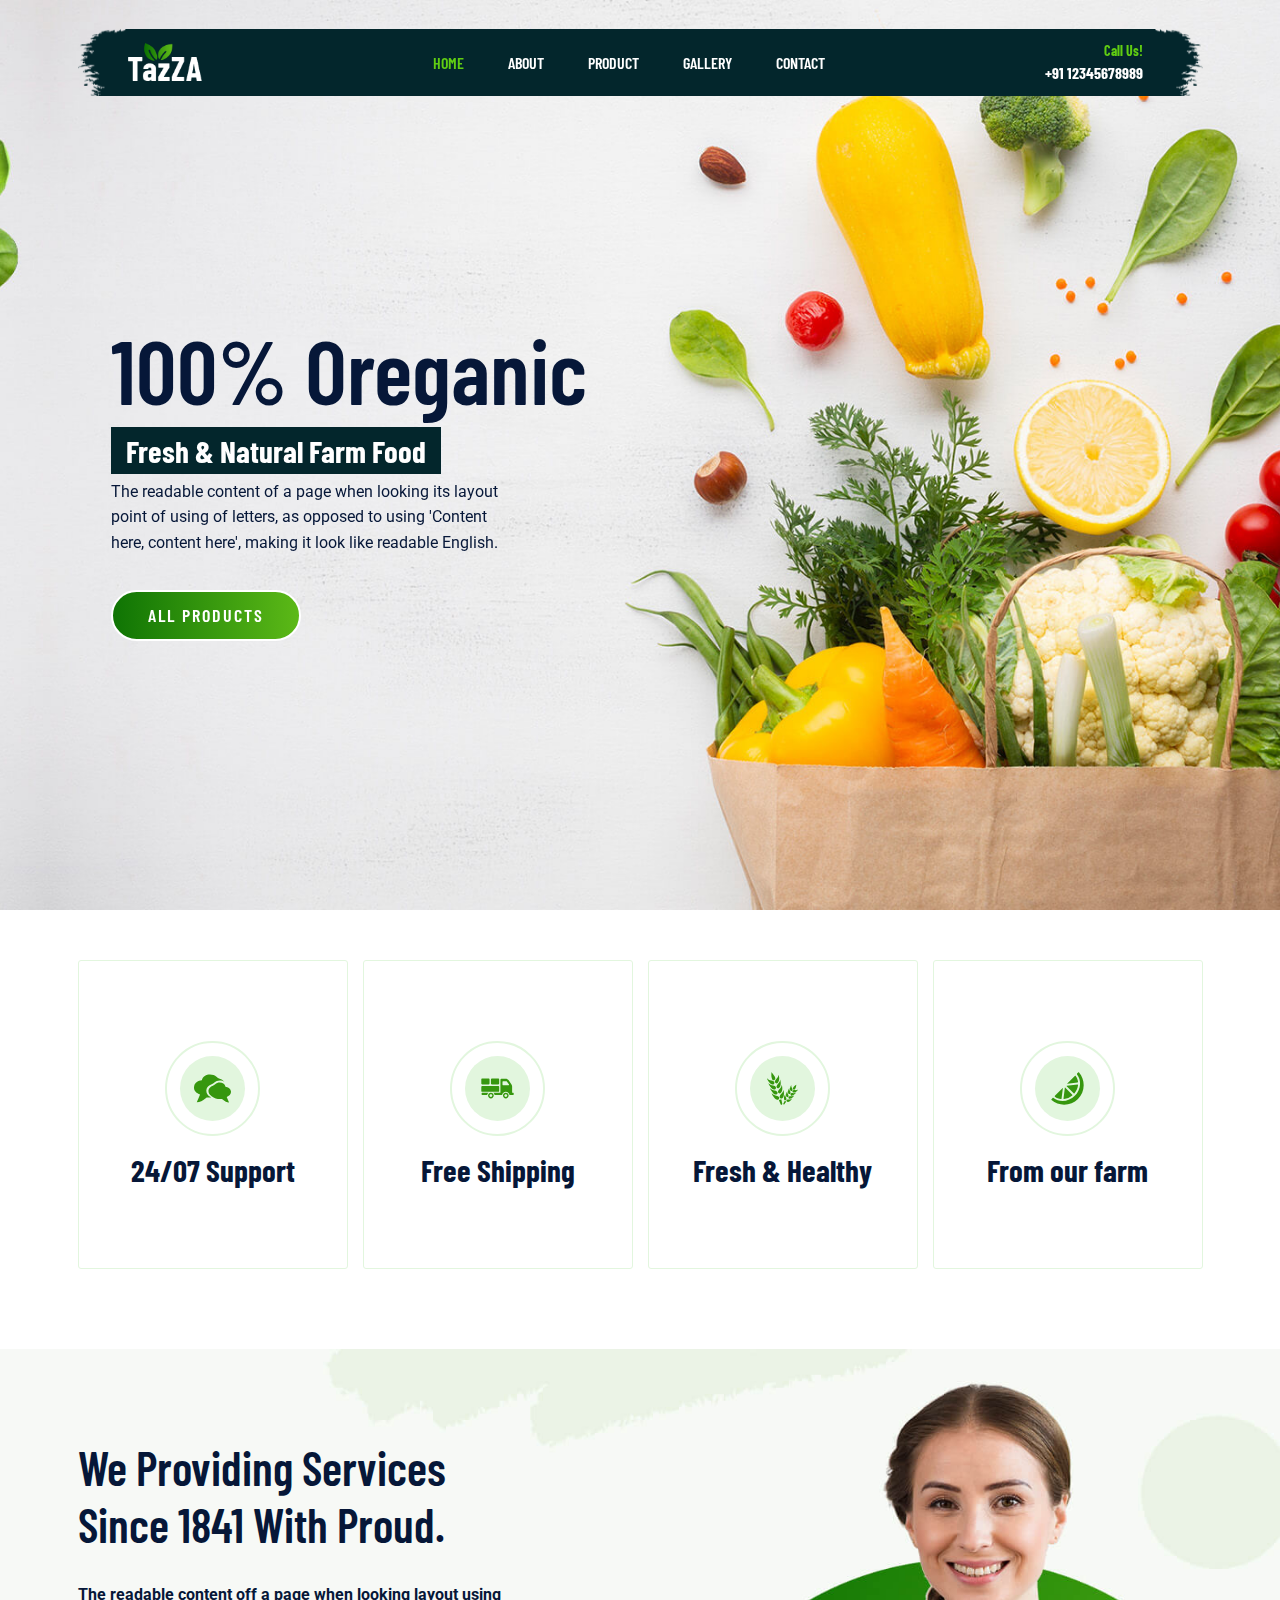
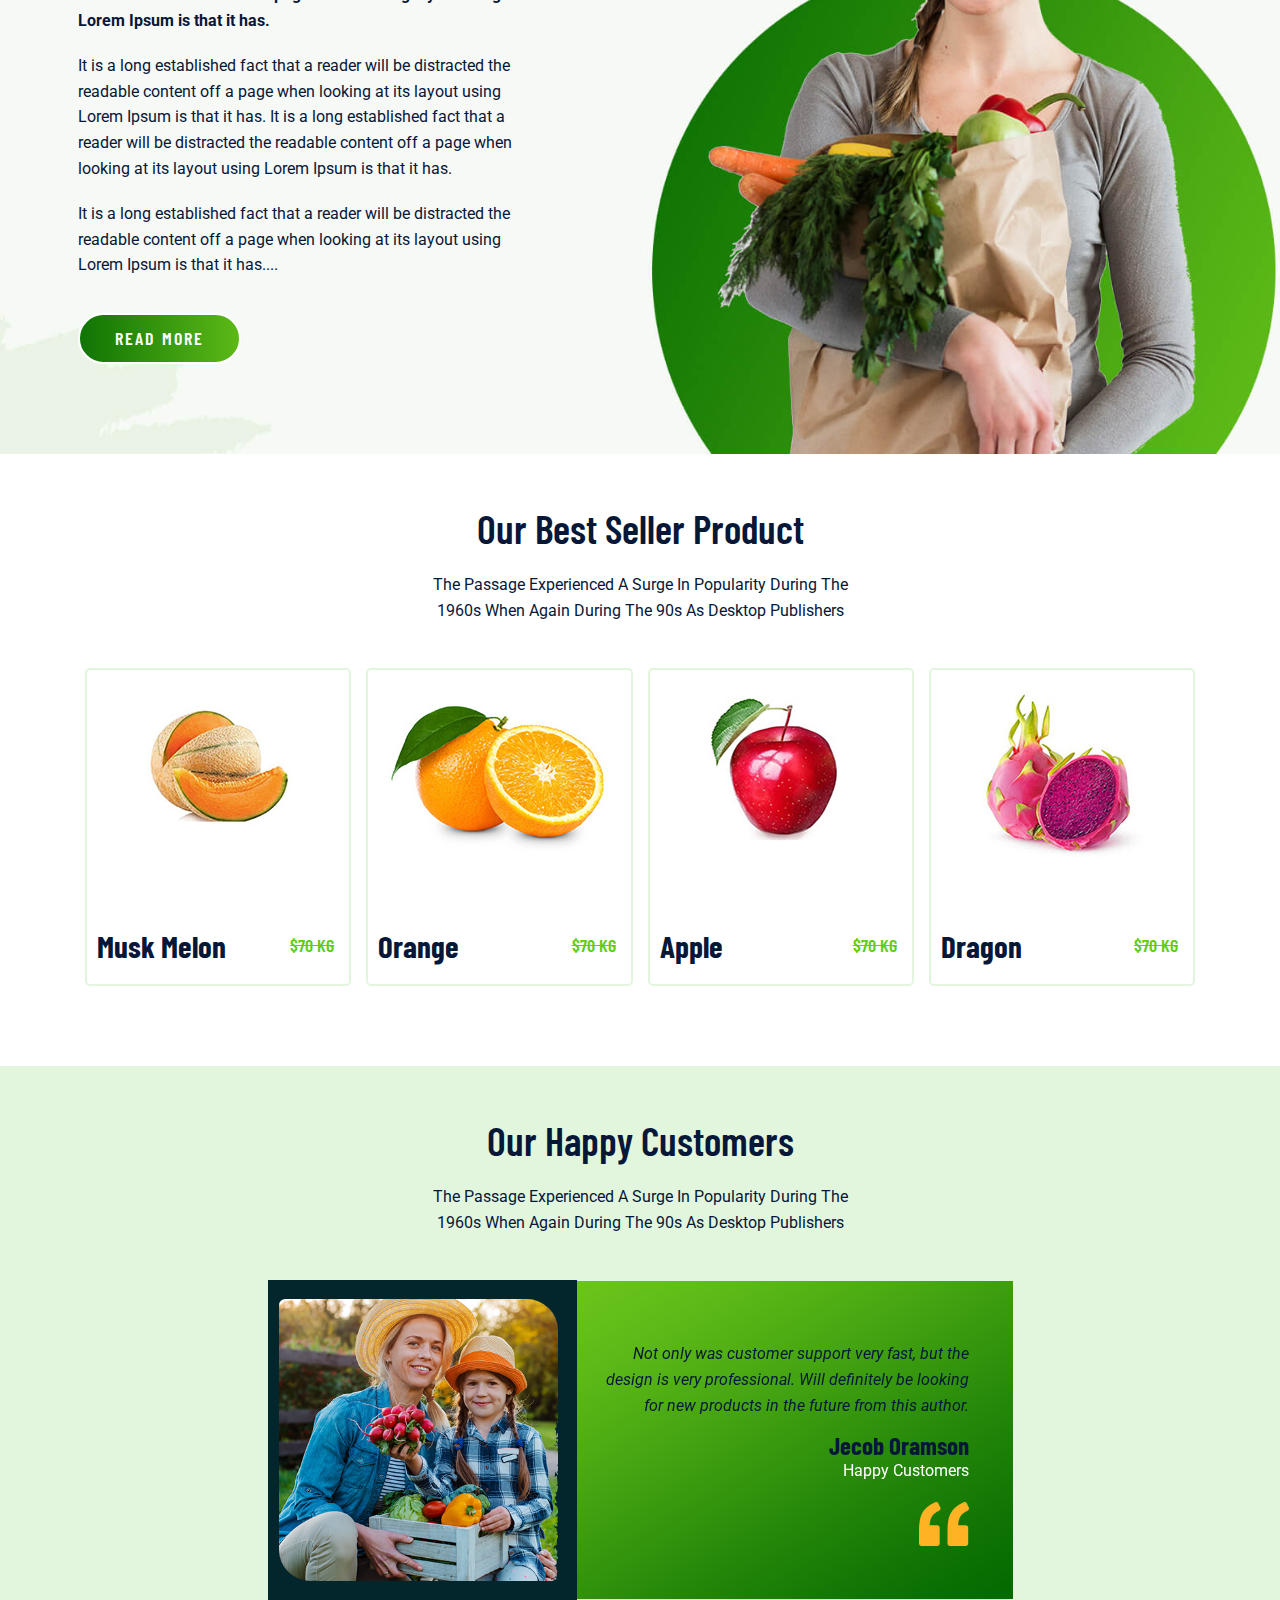
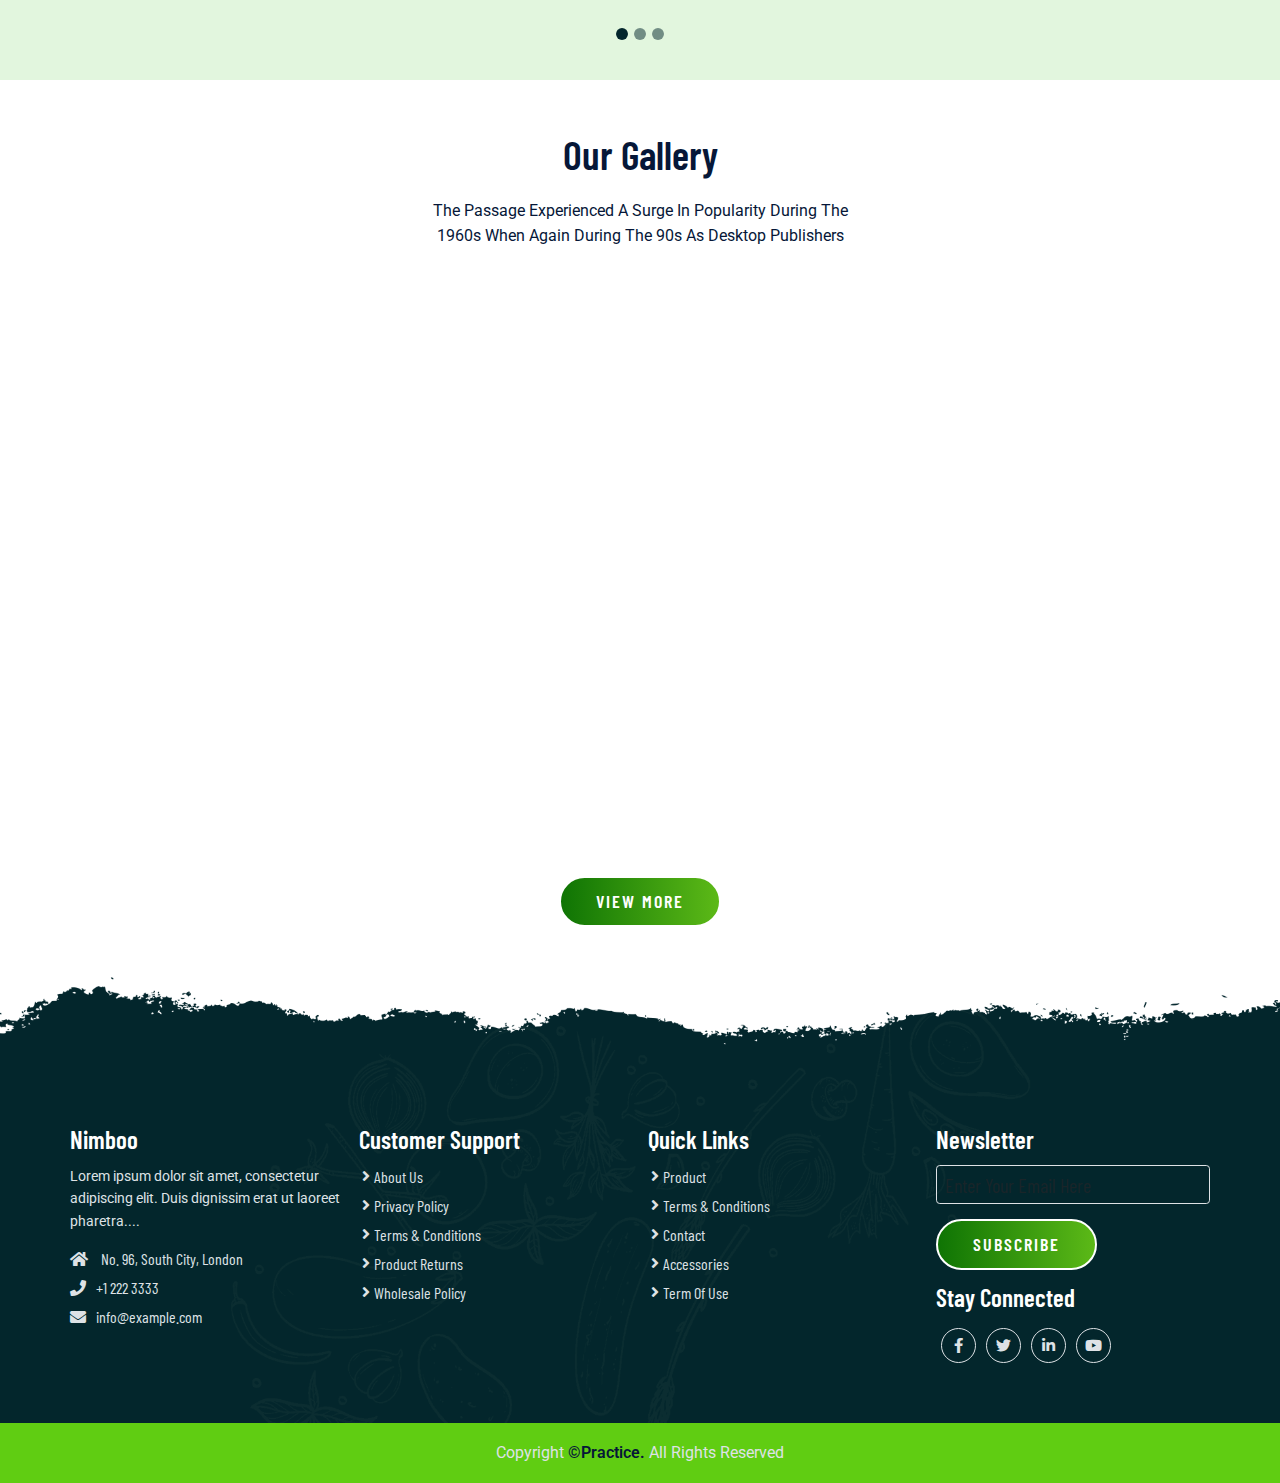
<file: index.html>
<!DOCTYPE html>
<html lang="en">

<head>
    <meta charset="UTF-8">
    <meta http-equiv="X-UA-Compatible" content="IE=edge">
    <meta name="viewport" content="width=device-width, initial-scale=1.0">
    <title>Fresh Fruits</title>
    <link rel="shortcut icon" href="favicon.ico" type="image/x-icon" />

    <!-- Lightbox Pupup -->
    <link rel="stylesheet" href="css/lightbox.css">

    <!-- Bootstrap 5 CDN -->
    <link href="https://cdn.jsdelivr.net/npm/bootstrap@5.1.3/dist/css/bootstrap.min.css" rel="stylesheet">

    <!-- Font Awesome 5 CDN -->
    <link rel="stylesheet" href="https://cdnjs.cloudflare.com/ajax/libs/font-awesome/5.15.4/css/all.min.css" />

    <!-- Style CSS -->
    <link rel="stylesheet" href="css/style.css">
    <link rel="stylesheet" href="css/responsive.css">
</head>

<body>
    <!-- Navbar Section Start -->
    <header id="full_nav">
        <div class="header">
            <div class="container">
                <nav class="navbar navbar-expand-lg">
                    <a class="navbar-brand" href="index.html">
                        <img decoding="async" src="./images/logo.png" alt="">
                    </a>
                    <button class="navbar-toggler" type="button" data-bs-toggle="collapse" data-bs-target="#main-nav"
                        aria-controls="main-nav" aria-expanded="false" aria-label="Toggle navigation">
                        <!-- <span class="navbar-toggler-icon"></span> -->
                        <i class="fas fa-stream navbar-toggler-icon"></i>
                    </button>

                    <div class="collapse navbar-collapse" id="main-nav">
                        <ul class="navbar-nav mx-auto">
                            <li class="nav-item">
                                <a class="nav-link active" href="#">Home</a>
                            </li>

                            <li class="nav-item">
                                <a class="nav-link" href="about.html">About</a>
                            </li>

                            <li class="nav-item">
                                <a class="nav-link" href="product.html">Product</a>
                            </li>

                            <li class="nav-item">
                                <a class="nav-link" href="gallery.html">Gallery</a>
                            </li>
                            <li class="nav-item">
                                <a class="nav-link" href="contact.html">Contact</a>
                            </li>
                        </ul>

                        <div class="header_right">
                            <div class="text-lg-end">
                                <span>Call Us!</span>
                                <span class="phone_no">+91 12345678989</span>
                            </div>
                        </div>
                    </div>
                </nav>
            </div>
        </div>
    </header>
    <!-- Navbar Section Exit -->
  <!-- banner section strart -->
  <section class="banner_section">
    <div class="container">

        <div id="carouselExampleCaptions" class="carousel slide" data-bs-ride="carousel">
           
            <div class="carousel-inner">
                <div class="carousel-item active">
                    <div class="carousel-caption ">
                        <div class="banner-content">
                            <h1>100% Oreganic</h1>
                            <h3>Fresh & Natural Farm Food</h3>
                            <p> The readable content of a page when looking its layout point of using of letters,
                            as opposed to using 'Content here, content here', making it look like readable
                            English.
                            </p>
                            <a class=" btn main-btn" href="product.html">ALL Products</a>
                        </div>
                       
                    </div>
                </div> 
                <div class="carousel-item ">
                    <div class="carousel-caption ">
                        <div class="banner-content">
                            <h1>100% Oreganic</h1>
                            <h3>Fresh & Natural Farm Food</h3>
                            <p> The readable content of a page when looking its layout point of using of letters,
                            as opposed to using 'Content here, content here', making it look like readable
                            English.
                            </p>
                            <a class=" btn main-btn" href="product.html">ALL Products</a>
                        </div>
                       
                    </div>
                </div> 
              
              
              


            </div>           
        </div>
    </div>


  </section>
  <!-- banner section exit -->


    <!-- Features Section start -->
    <section class="feature_section">
        <div class="container">
            <div class="row">
                <div class="col-6 col-lg-3  mb-5">
                    <div class="card features-box">
                        <div class="text-center">
                            <div class="features-icon-border">
                                <div class="features-icon">
                                    <img decoding="async" src="./images/feature-icon/ui-chat.svg">
                                </div>
                            </div>
                            <div class="features-text">
                                <h3>24/07 Support</h3>
                            </div>
                        </div>
                    </div>
                </div>
                <div class="col-6 col-lg-3 mb-5">
                    <div class="card features-box">
                        <div class="text-center">
                            <div class="features-icon-border">
                                <div class="features-icon">
                                    <img decoding="async" src="./images/feature-icon/truck-loaded.svg">
                                </div>
                            </div>
                            <div class="features-text">
                                <h3>Free Shipping</h3>
                            </div>
                        </div>
                    </div>
                </div>
                <div class="col-6 col-lg-3 mb-5">
                    <div class="card features-box">
                        <div class="text-center">
                            <div class="features-icon-border">
                                <div class="features-icon">
                                    <img decoding="async" src="./images/feature-icon/wheat.svg">
                                </div>
                            </div>
                            <div class="features-text">
                                <h3>Fresh & Healthy</h3>
                            </div>
                        </div>
                    </div>
                </div>
                <div class="col-6 col-lg-3 mb-5">
                    <div class="card features-box">
                        <div class="text-center">
                            <div class="features-icon-border">
                                <div class="features-icon">
                                    <img decoding="async" src="./images/feature-icon/lemon.svg">
                                </div>
                            </div>
                            <div class="features-text">
                                <h3>From our farm</h3>
                            </div>
                        </div>
                    </div>
                </div>
            </div>
        </div>
    </section>
    <!-- Features Section Exit


    
    <!--About Section start -->
    <section class="landing_about_section">
        <div class="container">
            <div class="row align-items-center">
                <div class="col-xl-5 col-lg-6 col-sm-8">
                    <div class="about-content">
                        <h2>We Providing Services Since 1841 With Proud.</h2>
                        <div class="about-details">
                            <p class="fw-bold">The readable content off a page when looking layout using Lorem Ipsum is
                                that it has.</p>
                            <p>It is a long established fact that a reader will be distracted the readable content off a
                                page when looking at its layout using Lorem Ipsum is that it has. It is a long
                                established fact that a reader will be distracted the readable content off a page when
                                looking at its layout using Lorem Ipsum is that it has.</p>
                            <p>It is a long established fact that a reader will be distracted the readable content off a
                                page when looking at its layout using Lorem Ipsum is that it has....</p>

                            <a href="about.html" class="btn main-btn">Read More</a>
                        </div>
                    </div>
                </div>
            </div>
        </div>
    </section>
    <!--About Section Exit -->

      <!--Product Section start -->
      <section class="landing_product_section">
        <div class="container">
            <div class="row justify-content-center">
                <div class="col-12 text-center pb-5">
                    <h2 class="section-title">Our Best Seller Product</h2>
                    <p class="section-subtitle">The Passage Experienced A Surge In Popularity During The 1960s When
                        Again During The 90s As Desktop Publishers</p>
                </div>
            </div>

            <div class="row mx-0">
                <div class="col-lg-3 col-sm-6 mb-5">
                    <div class="card product-card">
                        <div class="product-img">
                            <img decoding="async" src="./images/products/product-1.jpg" class="img-fluid" />
                        </div>
                        <div class="d-flex align-items-center justify-content-between">
                            <h3>Musk Melon</h3>
                            <span>$70 KG</span>
                        </div>
                        <div class="product-detail">
                            <a href="product.html" class="btn main-btn">View PRoducts</a>
                        </div>
                    </div>
                </div>
                <div class="col-lg-3 col-sm-6 mb-5">
                    <div class="card product-card">
                        <div class="product-img">
                            <img decoding="async" src="./images/products/product-2.jpg" class="img-fluid" />
                        </div>
                        <div class="d-flex align-items-center justify-content-between">
                            <h3>Orange</h3>
                            <span>$70 KG</span>
                        </div>
                        <div class="product-detail">
                            <a href="product.html" class="btn main-btn">View PRoducts</a>
                        </div>
                    </div>
                </div>
                <div class="col-lg-3 col-sm-6 mb-5">
                    <div class="card product-card">
                        <div class="product-img">
                            <img decoding="async" src="./images/products/product-3.jpg" class="img-fluid" />
                        </div>
                        <div class="d-flex align-items-center justify-content-between">
                            <h3>Apple</h3>
                            <span>$70 KG</span>
                        </div>
                        <div class="product-detail">
                            <a href="product.html" class="btn main-btn">View PRoducts</a>
                        </div>
                    </div>
                </div>
                <div class="col-lg-3 col-sm-6 mb-5">
                    <div class="card product-card">
                        <div class="product-img">
                            <img decoding="async" src="./images/products/product-4.jpg" class="img-fluid" />
                        </div>
                        <div class="d-flex align-items-center justify-content-between">
                            <h3>Dragon</h3>
                            <span>$70 KG</span>
                        </div>
                        <div class="product-detail">
                            <a href="product.html" class="btn main-btn">View PRoducts</a>
                        </div>
                    </div>
                </div>
            </div>

        </div>
    </section>
    <!--Product Section Exit -->

    
    <!-- testimonial Section start -->
    <section class="testimonial_section">
        <div class="container">
            <div class="row pb-5">
                <div class="col-12 text-center">
                    <h2 class="section-title">Our Happy Customers</h2>
                    <p class="section-subtitle">The Passage Experienced A Surge In Popularity During The 1960s When
                        Again During The 90s As Desktop Publishers</p>
                </div>
            </div>
            <div class="row justify-content-center">
                <div class="col-xl-8 col-md-10">
                    <div id="testimonial-slider" class="carousel slide" data-bs-ride="carousel">
                        <div class="carousel-indicators">
                            <button data-bs-target="#testimonial-slider" data-bs-slide-to="0" class="active"
                                aria-current="true" aria-label="Slide 1"></button>
                            <button data-bs-target="#testimonial-slider" data-bs-slide-to="1"
                                aria-label="Slide 2"></button>
                            <button data-bs-target="#testimonial-slider" data-bs-slide-to="2"
                                aria-label="Slide 3"></button>
                        </div>
                        <div class="carousel-inner">
                            <div class="carousel-item active">
                                <div class="d-sm-flex row">
                                    <div class="profile-box col-sm-5">
                                        <img decoding="async" src="./images/testimonial/testimonial-1.png" class="img-fluid">
                                    </div>
                                    <div class="card  col-sm-7">
                                        <div class="desc-box">
                                            <p class="fst-italic">Not only was customer support
                                                very fast, but the
                                                design is very professional. Will definitely be
                                                looking for new products
                                                in the future from this author.</p>
                                            <div class="my-4">
                                                <h4>Jecob Oramson</h4>
                                                <p class="m-0 text-white">Happy Customers</p>
                                            </div>
                                            <img decoding="async" src="./images/testimonial/qoutes.svg" class="float-end">
                                        </div>
                                    </div>
                                </div>
                            </div>
                            <div class="carousel-item">
                                <div class="d-sm-flex row">
                                    <div class="profile-box col-sm-5">
                                        <img decoding="async" src="./images/testimonial/testimonial-1.png" class="img-fluid">
                                    </div>
                                    <div class="card  col-sm-7">
                                        <div class="desc-box">
                                            <p class="fst-italic">Not only was customer support
                                                very fast, but the
                                                design is very professional. Will definitely be
                                                looking for new products
                                                in the future from this author.</p>
                                            <div class="my-4">
                                                <h4>Jecob Oramson</h4>
                                                <p class="m-0 text-white">Happy Customers</p>
                                            </div>
                                            <img decoding="async" src="./images/testimonial/qoutes.svg" class="float-end">
                                        </div>
                                    </div>
                                </div>
                            </div>
                            <div class="carousel-item">
                                <div class="d-sm-flex row">
                                    <div class="profile-box col-sm-5">
                                        <img decoding="async" src="./images/testimonial/testimonial-1.png" class="img-fluid">
                                    </div>
                                    <div class="card  col-sm-7">
                                        <div class="desc-box">
                                            <p class="fst-italic">Not only was customer support
                                                very fast, but the
                                                design is very professional. Will definitely be
                                                looking for new products
                                                in the future from this author.</p>
                                            <div class="my-4">
                                                <h4>Jecob Oramson</h4>
                                                <p class="m-0 text-white">Happy Customers</p>
                                            </div>
                                            <img decoding="async" src="./images/testimonial/qoutes.svg" class="float-end">
                                        </div>
                                    </div>
                                </div>
                            </div>
                        </div>
                    </div>

                </div>
    </section>
    <!--testimonial Section Exit -->

      <!-- Gallery Section Start-->
      <section class="gallery_section">
        <div class="container">
            <div class="row">
                <div class="col-12 text-center pb-5">
                    <h2 class="section-title">Our Gallery</h2>
                    <p class="section-subtitle">The Passage Experienced A Surge In Popularity During The 1960s When
                        Again During The 90s As Desktop Publishers</p>
                </div>
                <div class="col-sm-6 col-lg-4 mb-4">
                    <a href="images/gallery/g-1.jpg" data-lightbox="image" data-title="Lemon">
                        <img decoding="async" src="images/gallery/g-1.jpg" class="img-fluid rounded-3">
                    </a>
                </div>
                <div class="col-sm-6 col-lg-4 mb-4">
                    <a href="images/gallery/g-2.jpg" data-lightbox="image" data-title="Lemon">
                        <img decoding="async" src="images/gallery/g-2.jpg" class="img-fluid rounded-3">
                    </a>
                </div>
                <div class="col-sm-6 col-lg-4 mb-4">
                    <a href="images/gallery/g-3.jpg" data-lightbox="image" data-title="Lemon">
                        <img decoding="async" src="images/gallery/g-3.jpg" class="img-fluid rounded-3">
                    </a>
                </div>
                <div class="col-sm-6 col-lg-4 mb-4">
                    <a href="images/gallery/g-4.jpg" data-lightbox="image" data-title="Lemon">
                        <img decoding="async" src="images/gallery/g-4.jpg" class="img-fluid rounded-3">
                    </a>
                </div>
                <div class="col-sm-6 col-lg-4 mb-4">
                    <a href="images/gallery/g-5.jpg" data-lightbox="image" data-title="Lemon">
                        <img decoding="async" src="images/gallery/g-5.jpg" class="img-fluid rounded-3">
                    </a>
                </div>
                <div class="col-sm-6 col-lg-4 mb-4">
                    <a href="images/gallery/g-6.jpg" data-lightbox="image" data-title="Lemon">
                        <img decoding="async" src="images/gallery/g-6.jpg" class="img-fluid rounded-3">
                    </a>
                </div>

                <div class="col-sm-12 text-center mt-4">
                    <a href="gallery.html" class="btn main-btn">View More</a>
                </div>
            </div>
        </div>
    </section>
    <!-- Gallery Section Exit -->

       <!-- Footer section Start-->
       <section class="footer_wrapper mt-3 mt-md-0">
        <div class="container px-5 px-lg-0">
            <div class="row">
                <div class="col-lg-3 col-sm-6 mb-5 mb-lg-0">
                    <h5>Nimboo</h5>
                    <p class="mb-4 ps-0 company_details">Lorem ipsum dolor sit amet, consectetur adipiscing elit. Duis
                        dignissim erat ut laoreet
                        pharetra....</p>
                    <div class="contact-info">
                        <ul class="list-unstyled">
                            <li><a href="#"><i class="fa fa-home me-3"></i> No. 96, South City, London</a></li>
                            <li><a href="#"><i class="fa fa-phone me-3"></i>+1 222 3333</a></li>
                            <li><a href="#"><i class="fa fa-envelope me-3"></i>info@example.com</a></li>
                        </ul>
                    </div>
                </div>
                <div class="col-lg-3 col-sm-6 mb-5 mb-lg-0">
                    <h5>Customer Support</h5>
                    <ul class="link-widget p-0">
                        <li><a href="#">About Us</a></li>
                        <li><a href="#">Privacy Policy</a></li>
                        <li><a href="#">Terms & Conditions</a></li>
                        <li><a href="#">Product Returns</a></li>
                        <li><a href="#">Wholesale Policy</a></li>
                    </ul>
                </div>
                <div class="col-lg-3 col-sm-6 mb-5 mb-lg-0">
                    <h5>Quick Links</h5>
                    <ul class="link-widget p-0">
                        <li><a href="#">Product</a></li>
                        <li><a href="#">Terms & Conditions</a></li>
                        <li><a href="#">Contact</a></li>
                        <li><a href="#">Accessories</a></li>
                        <li><a href="#">Term Of Use</a></li>
                    </ul>
                </div>
                <div class="col-lg-3 col-sm-6 mb-5 mb-lg-0">
                    <h5>Newsletter</h5>
                    <div class="form-group mb-4">
                        <input type="email" class="form-control bg-transparent" placeholder="Enter Your Email Here">
                        <button type="submit" class="btn main-btn">Subscribe</button>
                    </div>
                    <h5>Stay Connected</h5>
                    <ul class="social-network d-flex align-items-center p-0">
                        <li><a href="#"><i class="fab fa-facebook-f"></i></a></li>
                        <li><a href="#"><i class="fab fa-twitter"></i></a></li>
                        <li><a href="#"><i class="fab fa-linkedin-in"></i></a></li>
                        <li><a href="#"><i class="fab fa-youtube"></i></a></li>
                    </ul>
                </div>
            </div>
        </div>
        <div class="container-fluid copyright-section">
            <p>Copyright <a href="#">©Practice.</a> All Rights Reserved</p>
        </div>
    </section>
    <!-- Footer section Exit -->






 

















    <!-- JQuery Cdn -->
    <script src="https://code.jquery.com/jquery-3.7.1.js" ></script>

    <!-- lightbox Pupup -->
    <script src="js/lightbox.js"></script>


    <!-- Bootstrap  cdn-->
    <script src="https://cdn.jsdelivr.net/npm/@popperjs/core@2.10.2/dist/umd/popper.min.js" ></script>
    <script src="https://cdn.jsdelivr.net/npm/bootstrap@5.1.3/dist/js/bootstrap.min.js" ></script>
    

    <!-- Coustom Js -->
    <script src="js/main.js"></script>
    
</body>
</html>
</file>
<file: css/style.css>
/* General CSS */
         @import url('https://fonts.googleapis.com/css2?family=Barlow+Condensed:wght@200;300;400;500;600;700;800;900&display=swap');
         @import url('https://fonts.googleapis.com/css2?family=Roboto:wght@300;400;500;700;900&display=swap');
         
         *,
         *::before,
         *::after {
             -webkit-box-sizing: border-box;
             -moz-box-sizing: border-box;
             box-sizing: border-box;
             margin: 0;
             padding: 0;
             text-decoration: none;
             outline: none;
         }
         
         :root {
         
             /* Background Color */
             --bg-white:#fff;
         
             /* Text Colors */
             --primary-text: #061738;
             --secondary-color: #60cd12;
             --light-color: #e2f6de;
             --dark-color: #03262c;
             --text-white: #fff;
             --text-gray: #dee2e6;
             --anchor-color: #007aff;
         
             /* Font Family */
             --primary-font: 'Barlow Condensed', sans-serif;
             --secondary-font: 'Roboto', sans-serif;
         }
         
         body,
         html {
             color: var(--primary-text);
             font-size: 10px;
             font-weight: 400;
             font-family: var(--primary-font);
             scroll-behavior: smooth;
             line-height: 1.5;
         }
         
         h1,
         h2,
         h3,
         h4,
         h5,
         h6,
         p {
             margin: 0;
         }
         
         h1 {
             font-size: 9rem;
             line-height: 1.4;
             font-weight: 600;
             color: var(--primary-text);
         }
         
         h2 {
             color: var(--primary-text);
             font-size: 4.7rem;
             font-weight: 600;
             display: inline-block;
             text-transform: capitalize;
             line-height: 1.2;
             margin-bottom: 2rem;
         }
         
         h3 {
             color: var(--text-white);
             font-size: 3.1rem;
             line-height: 1.2;
             font-weight: 700;
         }
         
         h4 {
             font-size: 2.5rem;
             font-weight: 700;
             line-height: 1;
             color: var(--primary-text);
         }
         
         h5 {
             font-size: 1.8rem;
             font-weight: 600;
             line-height: 1;
             color: var(--primary-text);
         }
         
         p {
             font-size: 1.6rem;
             line-height: 1.6;
             margin-top: 1rem;
             color: var(--primary-text);
             font-family: var(--secondary-font);
         }
         
         embed,
         iframe,
         img,
         object {
             max-width: 100%;
         }
         
         ul {
             margin: 0;
             padding: 0;
             list-style: none;
         }
         
         a,
         a:active,
         a:focus,
         a:hover,
         button {
             text-decoration: none;
             outline: 0;
         }
         
         li a {
             color: var(--text-white);
         }
         
         a:hover,
         button:hover {
             -webkit-transition: all 0.3s ease-in;
             -o-transition: all 0.3s ease-in;
             -moz-transition: all 0.3s ease-in;
             transition: all 0.3s ease-in;
         }
         
         ::-webkit-scrollbar {
             width: 10px;
         } 
         ::-webkit-scrollbar-track {
             background:var(--white); 
         } 
         ::-webkit-scrollbar-thumb {
             background: var(--secondary-color); 
         }  
         
         .main-btn {
             position: relative;
             color: var(--bg-white);
             background: linear-gradient(to right, #0f7404, #5cb917);
             z-index: 1;
             overflow: hidden;
             border: 0.2rem solid var(--bg-white);
             border-radius: 3.5rem;
             text-transform: uppercase;
             padding: 1rem 3.5rem;
             font-weight: 600;
             font-size: 1.8rem;
             margin-top: 1.5rem;
             letter-spacing: 0.2rem;
         }
         
         .main-btn:hover {
             background: var(--bg-white);
             color: var(--secondary-color);
             border: 0.2rem solid var(--secondary-color);
         }
         
         section {
             padding: 5rem 0;
         }
         
         .section-title {
             font-size: 4rem;
             font-weight: 600;
             color: var(--primary-text);
             text-transform: capitalize;
             margin-bottom: 2rem;
         }
         
         .section-subtitle {
             font-size: 1.6rem;
             font-weight: 400;
             color: var(--primary-text);
             font-family: var(--secondary-font);
             max-width: 40%;
             margin: auto;
             margin-bottom: 1.5rem;
         }
         
         .about .banner_section,
         .product .banner_section,
         .gallery .banner_section,
         .contact .banner_section,
         .distributors .banner_section {
             background: url('../images/banner-slide/top-banner.jpg');
             background-repeat: no-repeat;
             background-position: center;
             background-size: cover;
             padding-top: 17rem;
             padding-bottom: 10rem;
             min-height: auto;
         }
         
         .contact .contact-form,
         .distributors .contact-form {
             background-color: var(--light-color);
             padding: 5rem;
             box-shadow: 0 0.2rem 1.5rem rgb(0 0 0 / 4%);
         }
         
         .contact .contact-form .form-control:focus,
         .distributors .contact-form .form-control:focus {
             outline: none;
             box-shadow: none;
         }
         
         .contact .contact-form .form-control::placeholder,
         .distributors .contact-form .form-control::placeholder {
             color: var(--primary-text);
         }
         
         .contact .contact-form .form-control,
         .distributors .contact-form .form-control {
             padding: 1rem 1.5rem;
             border-radius: 0.rem;
             border: 0.1rem solid var(--secondary-color);
             color: var(--primary-text);
             font-size: 1.5rem;
             font-weight: 400;
             font-family: var(--secondary-font);
         }
         
         /* 01 navbar css */
         
         
.header {
    position: absolute;
    width: 100%;
    top: 2rem;
    left: 0;
    z-index: 2;
}
         
         .header .navbar {
             background: url('../images/header-bg.png');
             background-repeat: no-repeat;
             background-position: center;
             background-size: contain;
             padding: 2rem 5rem;
         }
         
         .navbar-brand {
             width: 7.5rem;
             margin-top: -0.1rem;
         }
         
         .header .navbar-nav .nav-link {
             color: var(--text-white);
             text-transform: uppercase;
             font-size: 1.6rem;
             font-weight: 600;
             padding: 0.5rem 2rem;
             margin: 0 0.2rem;
             font-family: var(--primary-font);
         }
         
         .header .navbar-nav .nav-link:hover,
         .header .navbar-nav .nav-link.active {
             color: var(--secondary-color);
         }
         
         .header .navbar-toggler {
             color: var(--text-white);
             font-size: 2rem;
             height: 2.7rem;
             padding: 0;
         }
         
         .header .navbar-toggler:focus {
             outline: none;
             box-shadow: none;
         }
         
         .header .header-right ul img {
             width: 2rem;
         }
         
         .header .header_right span {
             color: var(--secondary-color);
             display: block;
             font-weight: 700;
             font-size: 1.4rem;
             margin-right: 1rem;
         }
         
         .header .header_right .phone_no {
             color: var(--text-white);
             font-size: 1.6rem;
         }
         
         .header .header_right a {
             height: 3.5rem;
             width: 3.5rem;
             text-align: center;
             background-color: #13424a;
             border-radius: 50%;
             margin-left: 1rem;
             display: flex;
             align-items: center;
             justify-content: center;
         }
         
         
        .header-scrolled {
          position: fixed;
          top: -0.4rem;
           left: 0;
          right: 0;
          width: 100%;
          max-width: 1320px;
         margin: auto;
         z-index: 999;
    /* box-shadow: .5084rem 1.1419rem 2.5rem 0 rgb(0 0 0 / 8%); */
         transition: 0.3s ease-in-out;
        }

         
         
         /* 02 Banner Section */
         
         .banner_section {
             background: url('../images/banner-slide/Banner-1.jpg');
             background-repeat: no-repeat;
             background-size: cover;
             background-position: center;
             min-height: 90vh;
         }
         
         .banner_section .carousel-item {
             padding: 3rem 0;
             height: 90vh;
         }
         
         .banner_section .carousel-caption {
             top: 30%;
             bottom: 0;
             left: 3%;
             right: 0;
             text-align: left;
             width: 100%;
         }
         
         .banner_section .carousel-caption h3 {
             padding: 0.5rem 1.5rem;
             background-color: var(--dark-color);
             display: inline;
         }
         
         .banner_section .carousel-caption p {
             max-width: 40rem;
             margin-bottom: 2rem;
         }
         /* Features CSS */

         
         .feature_section .features-box {
            background-color: transparent;
            border: 0.15rem solid var(--light-color);
            padding: 8rem 0;
            transition: all 0.3s;
            border-radius: 0.3rem;
        
        }
        
        .feature_section .features-box .features-icon-border {
            background-color: transparent;
            border-radius: 50%;
            border: 0.2rem solid var(--light-color);
            padding: 1.3rem;
            display: inline-block;
        }
        
        .feature_section .features-box .features-icon {
            height: 6.5rem;
            width: 6.5rem;
            background-color: var(--light-color);
            margin: auto;
            border-radius: 50%;
            display: flex;
            align-items: center;
            justify-content: center;
        }

        .feature_section .features-box .features-icon img {
            width: 3.7rem;
        }
         
        .feature_section .features-box h3{
            margin-top: 1.5rem;
            color: var(--primary-text);
        }

        .feature_section .features-box:hover{
            background-color: #03262c;
            border-color: #03262c;
        }

        .feature_section .features-box:hover h3{
            color: var(--text-gray);
        }

        
       .feature_section .features-box:hover .features-icon-border {
           border-color: #36970e;
        }
        
/* About Section */
        .landing_about_section {
            background: url('../images/about/about-banner.jpg');
            background-repeat: no-repeat;
            background-size: cover;
            background-position: center;
            padding: 9rem 0;
        }
        
        .landing_about_section p {
            color: var(--primary-text);
            margin-bottom: 2rem;
        }
/* product card design */

.landing_product_section .product-card {
    position: relative;
    overflow: hidden;
    cursor: pointer;
    border: transparent;
    border: 0.2rem solid var(--light-color);
    padding: 2rem 1rem;
    transition: all 0.3s;
    border-radius: 0.5rem;
}

.landing_product_section .product-card .product-img {
    margin-bottom: 7rem;
    text-align: center;
}


.landing_product_section .product-card h3 {
    color: var(--primary-text);
}



.landing_product_section .product-card span {
    font-size: 1.8rem;
    font-weight: 600;
    text-transform: uppercase;
    color: var(--secondary-color);
    margin-right: 0.5rem;
    text-decoration: line-through;
    transition: all 0.3s;

}

.landing_product_section .product-detail {
    position: absolute;
    bottom: -22rem;
    right: 0;
    left: 0;
    text-align: center;
    padding: 5rem 1rem;
    background-color: var(--dark-color);
    transition: all 0.5s ease;
}
.landing_product_section .product-card:hover .product-detail {
    bottom: 0;
}


/* 4.5 Testimonial */
.testimonial_section {
    background-color: var(--light-color);
    padding-bottom: 8rem;
}

.testimonial_section .carousel-indicators {
    bottom: -6rem;
}

.testimonial_section .carousel-indicators button {
    background-color: var(--dark-color);
    width: 1.2rem;
    height: 1.2rem;
    border-radius: 50%;

}

.testimonial_section .card {
    background: url('../images/testimonial/testimonial-bg.png');
    background-size: cover;
    background-repeat: no-repeat;
    background-position: center center;
    text-align: right;
    padding: 5rem 5rem 5rem 0;
    border-radius: 0 .5rem .5rem 0;
    border: 0.1rem solid transparent;
}

.testimonial_section .profile-box {
    padding: 1.875rem;
    background-color: var(--dark-color);
    border-radius: .5rem 0 0 .5rem;
}

.testimonial_section .profile-box img {
    border-radius: .625rem 3.125rem;
    width: 100%;
    height: 100%;
    object-fit: cover;
}

.testimonial_section .desc-box {
    padding-left: 2.5rem;
}

/* Gallery CSS */

.gallery_section img {
    width: 100%;
    height: 100%;
    object-fit: cover;
}


/* Footer CSS */

.footer_wrapper {
    background: url('../images/footer-bg/footer_bg.png');
    background-repeat: no-repeat;
    background-size: cover;
    background-position: top center;
    padding-top: 15rem;
    padding-bottom: 0rem;
}

.footer_wrapper h5 {
    color: var(--text-white);
    font-size: 2.5rem;
    margin-bottom: 1.25rem;
}

.footer_wrapper ul li {
    margin-bottom: .5rem;
    list-style: none;
}

.footer_wrapper .company_details {
    font-size: 1.4rem;
}

.footer_wrapper .contact-info li a {
    color: var(--text-gray);
    font-size: 1.6rem;
}

.footer_wrapper .link-widget li a,
.footer_wrapper p {
    color: var(--text-gray);
    font-size: 1.6rem;
    padding-left: 1.5rem;
    position: relative;
    -webkit-transition: all 0.3s ease-out 0s;
    transition: all 0.3s ease-out 0s;
}

.footer_wrapper .link-widget li a::before {
    content: '\f105';
    font-family: "Font Awesome 5 Free";
    font-weight: 900;
    position: absolute;
    left: 0.3rem;
    top: 50%;
    -webkit-transform: translateY(-50%);
    transform: translateY(-50%);
}

.footer_wrapper .link-widget li a:hover {
    margin-left: .625rem;
    color: var(--secondary-color);
}

.footer_wrapper .social-network a {
    width: 3.5rem;
    height: 3.5rem;
    margin: .5rem;
    line-height: 3.2rem;
    font-size: 1.5rem;
    display: inline-block;
    border: .125rem solid var(--text-gray);
    color: var(--text-gray);
    text-align: center;
    border-radius: 100%;
    -webkit-transition: all 0.3s cubic-bezier(0.645, 0.045, 0.355, 1);
    transition: all 0.3s cubic-bezier(0.645, 0.045, 0.355, 1);
}

.footer_wrapper .social-network a:hover {
    background-color: var(--secondary-color);
    border-color: var(--secondary-color);
    color: var(--text-white);
    box-shadow: 0 .625rem .9375rem 0 rgb(0 0 0 / 10%);
    transform: translateY(-0.1875rem);
}

.footer_wrapper .form-control {
    font-size: 2rem;
    color: white;
}

.footer_wrapper .form-control:focus {
    outline: none;
    box-shadow: none;
    border-color: var(--secondary-color);
}

.footer_wrapper .copyright-section {
    background-color: var(--secondary-color);
    text-align: center;
    margin-top: 5rem;
}

.footer_wrapper .copyright-section p {
    margin-top: 0;
    padding: 3rem 0;
    line-height: 0;
}

.footer_wrapper .copyright-section a {
    color: var(--primary-text);
    font-weight: 600;
}


/* ===========================
About Page CSS
============================== */

.about .about-details p {
    color: var(--primary-text);
}
/* ===========================
Contact Page CSS
============================== */
.contact .contact-form textarea {
    min-height: 15rem;
}

.contact .content-box .info-box li {
    position: relative;
    padding-left: 7rem;
    padding-bottom: 3.5rem;
    margin-bottom: 2.9rem;
}

.contact .content-box .info-box li i {
    position: absolute;
    left: 0;
    top: 1.5rem;
    font-size: 4.5rem;
    line-height: 4.5rem;
    color: var(--primary-text);
}

.contact .content-box .info-box li p {
    color: var(--primary-text);
}

.contact .content-box .info-box li a {
    color: var(--dark-color);
    font-size: 2.5rem;
    font-weight: 400;
    margin-bottom: 0;
    font-family: var(--secondary-font);
}


/* ===========================
Product Page CSS
============================== */

.product .product-details p {
    margin-bottom: 1.5rem;


}
</file>
<file: css/responsive.css>
/* Media Query 1170px */
@media (max-width:1170px) {

    /* General CSS */
    .section-subtitle {
        max-width: 60%;
    }

    /* 01 Navbar CSS */
    .header .navbar {
        background-size: cover;
        padding: 2rem;
    }

    .header .navbar-nav {
        margin-top: 2rem;
    }

    .header .navbar-nav .nav-link {
        padding: 0.2rem 0.5rem;
        margin-bottom: 1rem;
    }

    .header .header_right span {
        padding: 0.2rem 0.5rem;
    }

    /* 02 Banner Section */
    .banner_section .carousel-item {
        height: 90vh;
    }
}

/* Media Query 991px */
@media (max-width:991px) {

    /* 01 Navbar CSS */
    .header .navbar {
        background-size: cover;
        padding: 1rem 2rem;
    }

    .header .navbar-nav {
        margin-top: 2rem;
    }

    .header .navbar-nav .nav-link {
        padding: 0.2rem 0.5rem;
        margin-bottom: 1rem;
    }

    .header .header_right span {
        padding: 0.2rem 0.5rem;
    }


    /* General CSS */
    .about .banner_section,
    .product .banner_section,
    .Gallery .banner_section,
    .contact .banner_section {
        padding-top: 12.5rem;
        padding-bottom: 3rem;
    }
}

/* Media Query 767px */
@media (max-width:767px) {

    /* General CSS */
    body,
    html {
        font-size: 8px;
    }

    .section-subtitle {
        max-width: 80%;
    }

    /* 02 Banner Section */
    .banner_section {
        min-height: 70vh;
    }

    .banner_section .carousel-item {
        height: 70vh;
    }
}

/* Media Query 590px */
@media (max-width:590px) {

    /* General CSS */
    body,
    html {
        font-size: 7px;
    }
}
</file>
